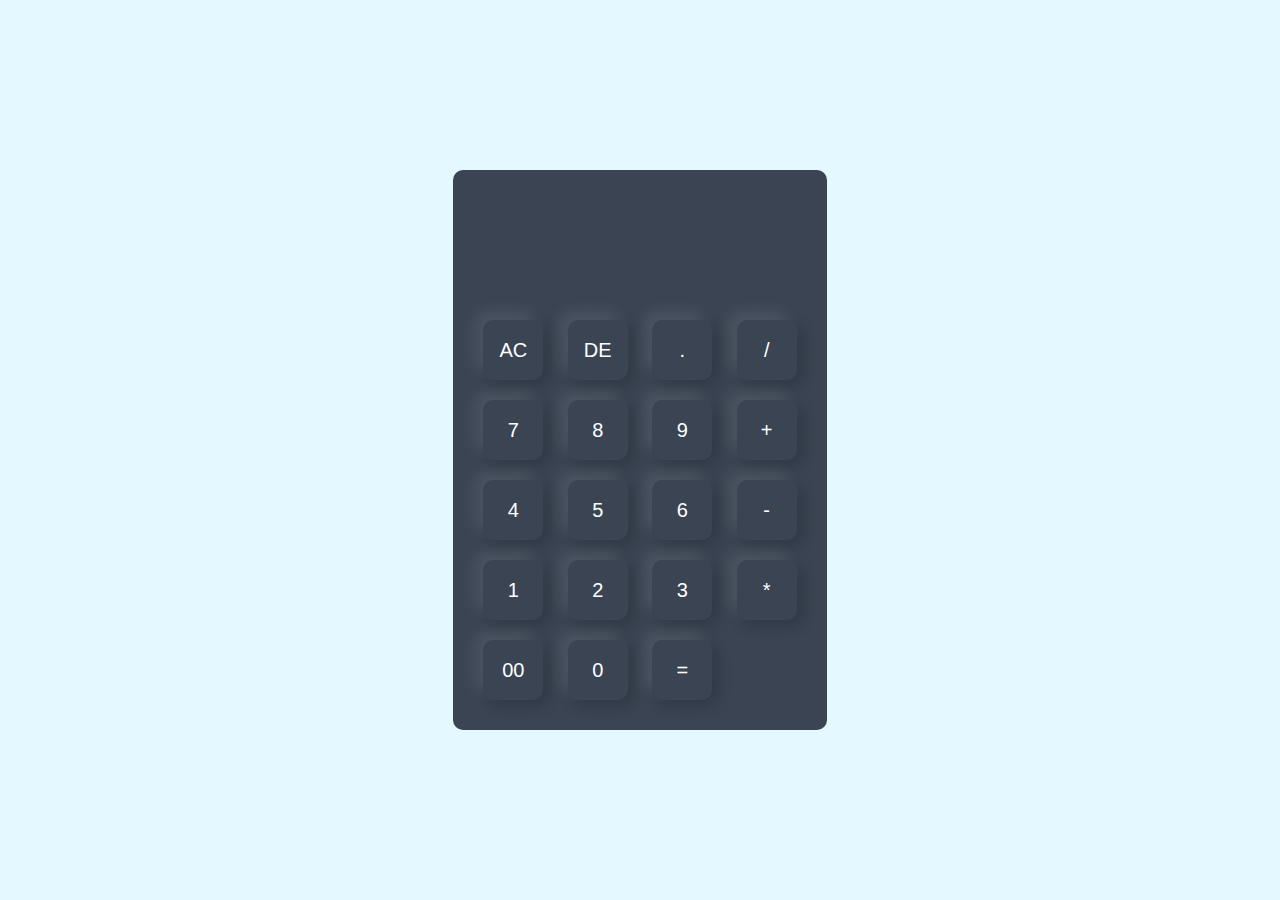
<file: Calculator/index.html>
<!DOCTYPE html>
<html lang="en">
<head>
    <meta charset="UTF-8">
    <meta name="viewport" content="width=device-width, initial-scale=1.0">
    <title>Rimsha's Calculator</title>
    <link rel="stylesheet" href="style.css">
</head>
<body>
    <div class="container">
        <div class="calculator">
            <form>
                <div class="display">
                    <input type="text" id="display">
                </div>
                <div>
                    <input type="button" value="AC" onClick="display.value=''">
                    <input type="button" value="DE" onclick="display.value=display.value.toString().slice(0,-1)">
                    <input type="button" value="." onClick="display.value+='.'">
                    <input type="button" value="/" onClick="display.value+='/'">
                </div>
                <div>
                    <input type="button" value="7" onClick="display.value+='7'">
                    <input type="button" value="8" onClick="display.value+='8'">
                    <input type="button" value="9" onClick="display.value+='9'">
                    <input type="button" value="+" onClick="display.value+='+'">
                </div>
                <div>
                    <input type="button" value="4" onClick="display.value+='4'">
                    <input type="button" value="5" onClick="display.value+='5'">
                    <input type="button" value="6" onClick="display.value+='6'">
                    <input type="button" value="-" onClick="display.value+='-'">
                </div>
                <div>
                    <input type="button" value="1" onClick="display.value+='1'">
                    <input type="button" value="2" onClick="display.value+='2'">
                    <input type="button" value="3" onClick="display.value+='3'">
                    <input type="button" value="*" onClick="display.value+='8'">  
                </div>
                <div>
                    <input type="button" value="00" onClick="display.value+='00'">
                    <input type="button" value="0" onClick="display.value+='0'">
                    <input type="button" value="=" class="equal" onClick="display.value=eval(display.value)">                </div>
            </form>
        </div>
    </div>
    <script> src="logic.js"</script>
</body>
</html>
</file>
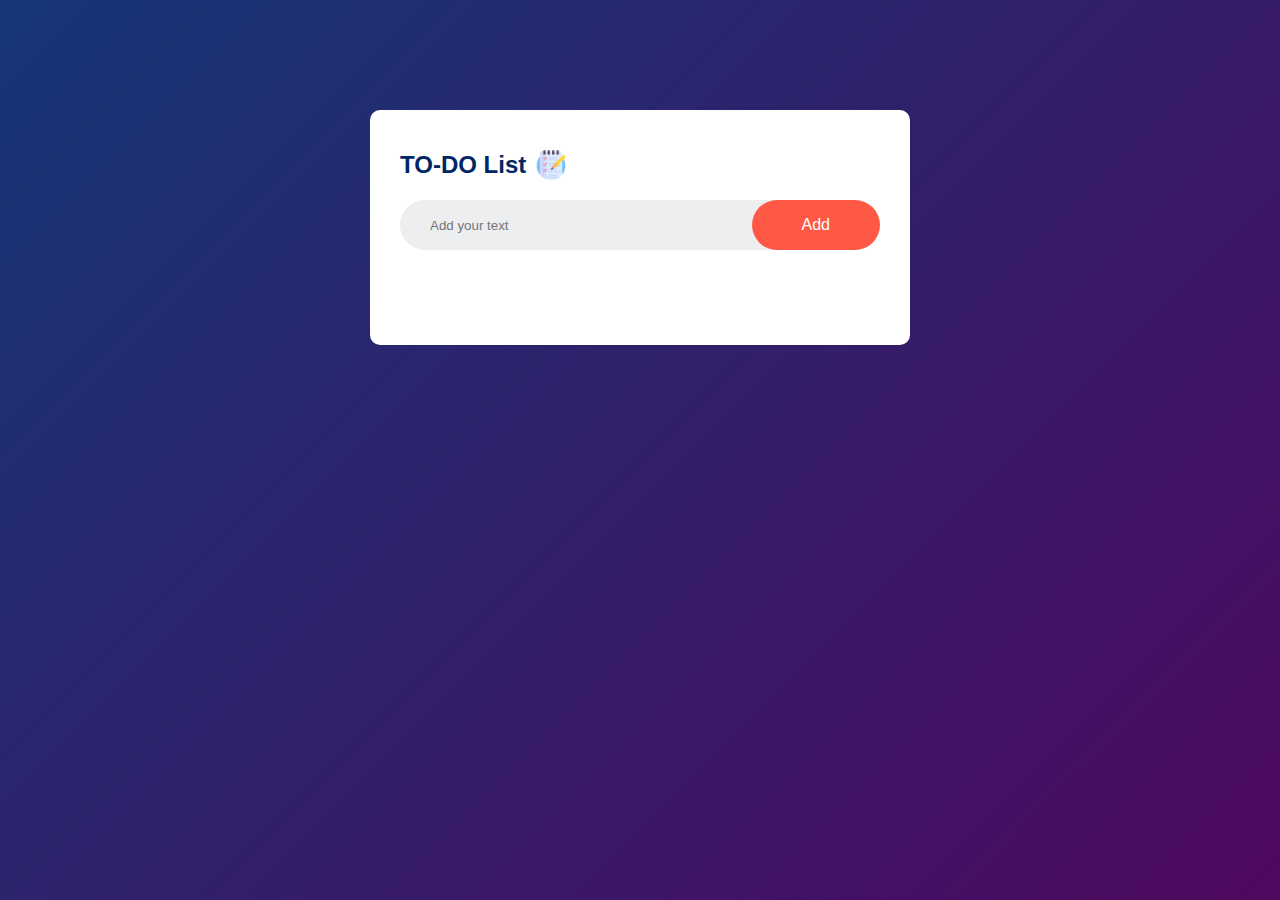
<file: To_Do/index.html>
<!DOCTYPE html>
<html>
    <head>
        <meta name="viewport" content="width=device-width, initial-scale=1">
        <title> To-Do List App - Easy Tutorials</title>
        <link rel="stylesheet" href="styles.css">
    </head>
    <body>
    <div class="container">
        <div class="todo-app">
            <h2>TO-DO List <img src="images/icon.png"></h2>
            <div class="row">
                <input type="text" id="input-box" placeholder="Add your text">
                <button onClick="addTask()">Add</button>
            </div>
            <ul id="list-container">
                <!-- <li class="checked">Task 1</li>
                <li>Task 2</li>
                <li>Task 3</li> -->
            </ul>
        </div>
    </div>
    <script src="script.js"></script>
    </body>
</html>
</file>
<file: Calculator/style.css>
*{
    margin:0;
    padding:0;
    font-family:'Poppins',sans-serif;
    box-sizing:border-box;
}
.container{
    width:100%;
    height:100vh;
    background: #e3f9ff;
    display: flex;
    align-items:center;
    justify-content: center;
}
.calculator{
    background:#3a4452;
    padding:20px;
    border-radius:10px;

}
.calculator form input{
    border:0;
    outline:0;
    width:60px;
    height:60px;
    border-radius:10px;
    box-shadow: -8px -8px 15px rgba(255, 255, 255, 0.1), 5px 5px 15px rgba(0, 0, 0, 0.2);
    background: transparent;
    font-size:20px;
    color:#fff;
    cursor:pointer;
    margin:10px;

}

form .display{
    display:flex;
    justify-content: flex-end;
    margin:20px 0;

}
form .display input{
    text-align:right;
    flex: 1;
    font-size: 45px;
    box-shadow: none;
}
form input .equal{
    width:145px;
}
</file>
<file: To_Do/styles.css>
*{
    margin: 0;
    padding:0;
    font-family:"Poppins",sans-serif;
    box-sizing: border-box;
}
.container{
    width:100%;
    min-height: 100vh;
    background: linear-gradient(135deg,#153677,#4e085f);
    padding:10px;
}
.todo-app{
    width:100%;
    max-width:540px;
    background: #fff;
    margin: 100px auto 20px;
    padding: 40px 30px 70px;
    border-radius: 10px;
}
.todo-app h2{
    color: #002765;
    display:flex;
    align-items:center;
    margin-bottom:20px;
}
.todo-app h2 img{
    width:30px;
    margin-left:10px;
}
.row{
    display:flex;
    align-items:center;
    justify-content:space-between;
    background:#edeef0;
    border-radius:30px;
    padding-left:20px;
    margin-bottom:25px;
}
input{
    flex:1;
    border: none;
    outline:none;
    background:transparent;
    padding:10px;
    font-weight:14px;
}
button{
    border:none;
    outline:none;
    padding:16px 50px;
    background:#ff5945;
    color:#fff;
    font-size:16px;
    cursor:pointer;
    border-radius:40px;
}
ul li{
    list-style:none;
    font-size:17px;
    padding:12px 8px 12px 50px;
    user-select:none;
    cursor:pointer;
    position:relative;
}
ul li::before{
    content: '';
    position: absolute;
    height:28px;
    width:28px;
    border-radius:50%;
    background-image: url(images/unchecked.png);
    background-size:cover;
    background-position:center;
    top: 12px;
    left: 8px;

}
ul li.checked{
    color:#555;
    text-decoration:line-through;
}
ul li.checked::before{
    background-image:url(images/checked.png);
}
ul li span{
    position:absolute;
    right:0;
    top:5px;
    width:40px;
    height:40px;
    font-size:22px;
    color:#555;
    line-height:40px;
    text-align:center; 
    border-radius:50%
}
ul li span:hover{
    background:#edeef0;
}
</file>
